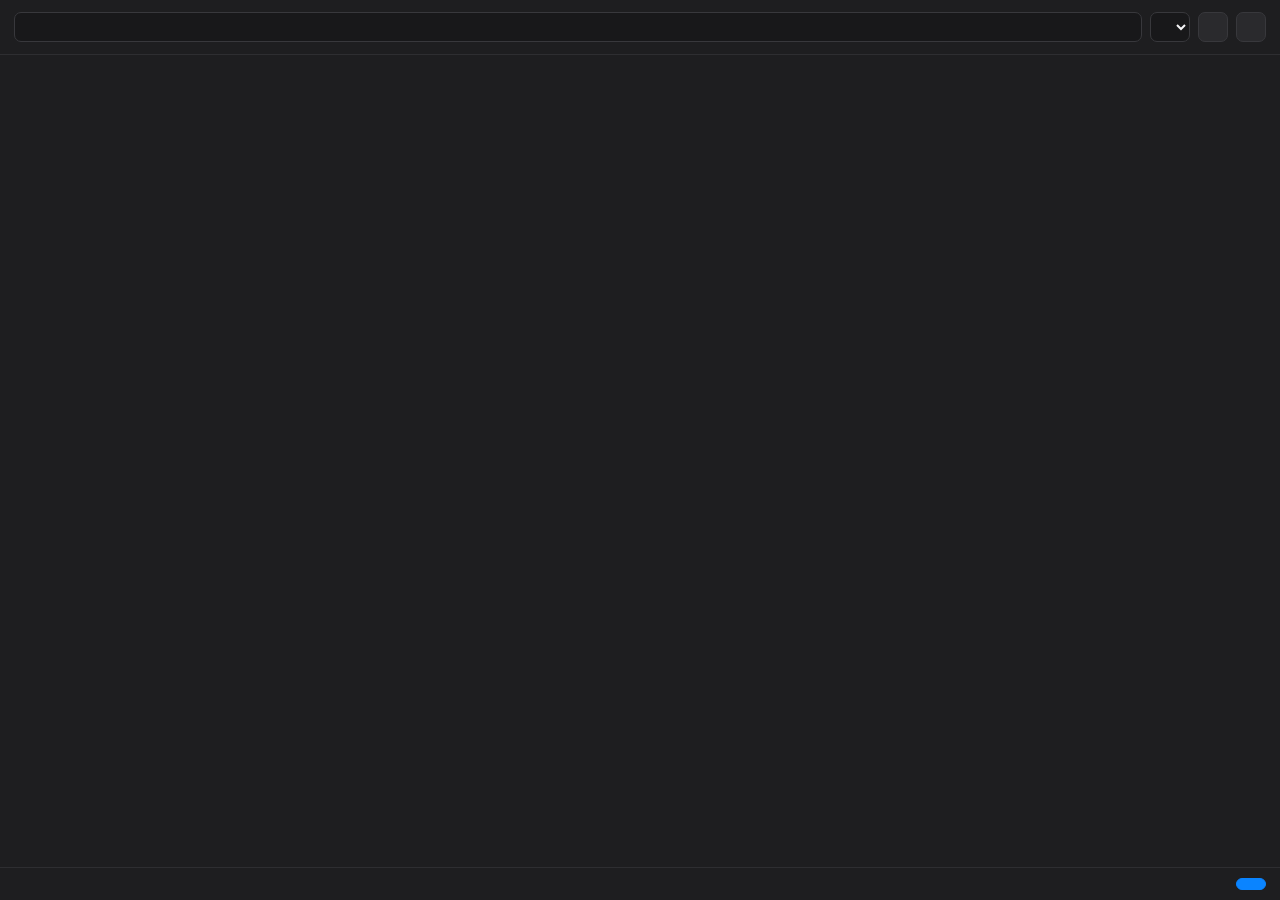
<file: extension/links.html>
<!doctype html>
<html><head><meta charset="utf-8"><title>sushLoad</title>
<link rel="stylesheet" href="ui.css"><link rel="stylesheet" href="links.css"></head>
<body>
<div class="bar">
  <input class="field" id="q" data-i18n-ph="linksFilter" spellcheck="false" autocomplete="off">
  <select class="field" id="type"></select>
  <button class="btn" id="all" data-i18n="linksSelectAll"></button>
  <button class="btn" id="none" data-i18n="linksSelectNone"></button>
</div>
<div class="list" id="list"></div>
<div class="foot">
  <span class="muted small" id="count"></span>
  <span class="small" id="msg"></span>
  <span class="grow"></span>
  <button class="btn primary" id="go"></button>
</div>
<script type="module" src="links.js"></script>
</body></html>
</file>
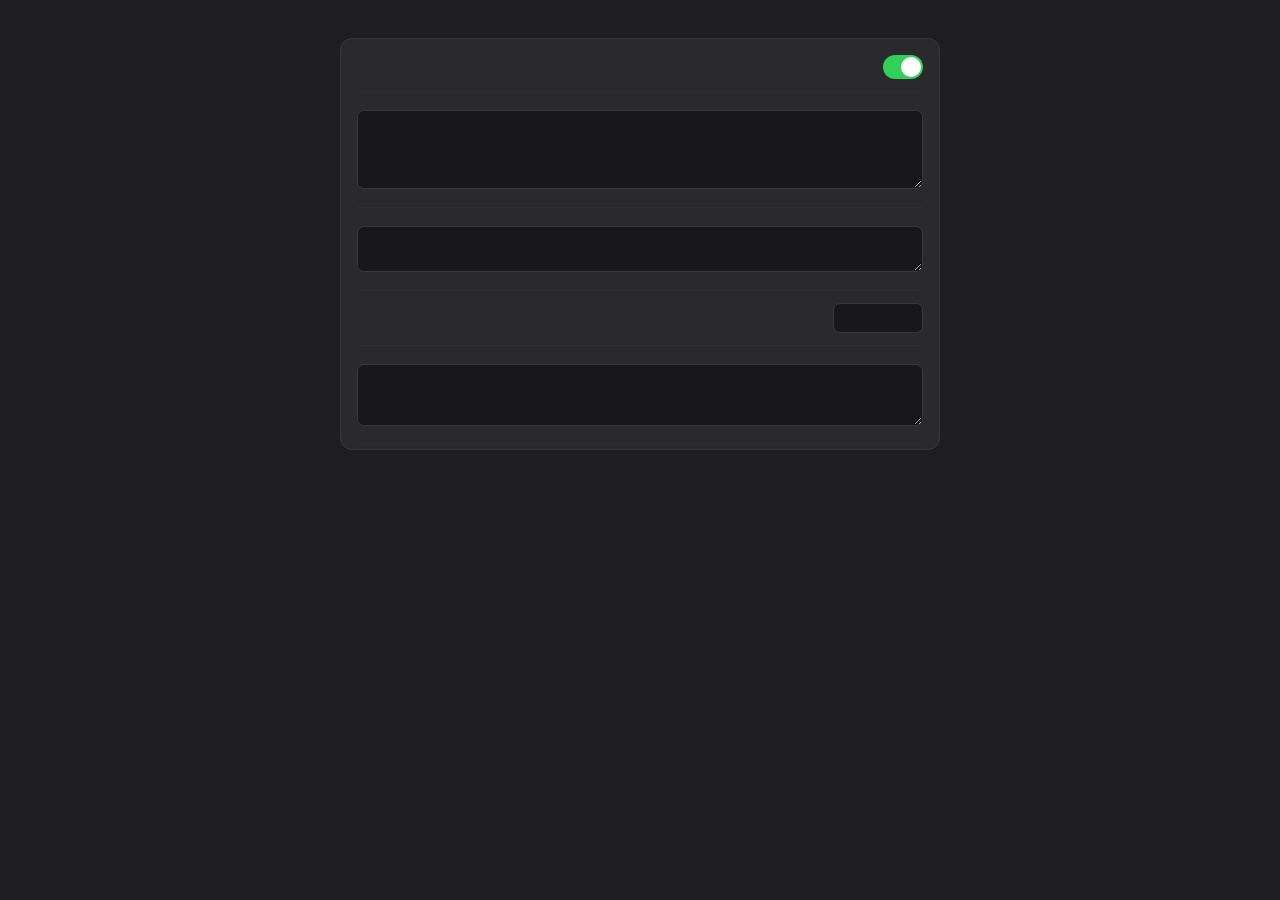
<file: extension/options.html>
<!doctype html>
<html><head><meta charset="utf-8"><title>sushLoad</title>
<link rel="stylesheet" href="ui.css"><link rel="stylesheet" href="options.css"></head>
<body>
<main>
  <h1 data-i18n="optTitle"></h1>
  <div class="card">
    <div class="frow"><div class="flabel"><div data-i18n="optCapture"></div><div class="muted small" data-i18n="optCaptureHint"></div></div>
      <button class="switch" id="enabled" role="switch" aria-checked="true"><i></i></button></div>
    <div class="frow col"><div data-i18n="optTypes"></div><textarea class="field" id="exts" rows="4" spellcheck="false"></textarea>
      <div class="muted small" data-i18n="optTypesHint"></div></div>
    <div class="frow col"><div data-i18n="optDocTypes"></div><textarea class="field" id="docExts" rows="2" spellcheck="false"></textarea>
      <div class="muted small" data-i18n="optDocTypesHint"></div></div>
    <div class="frow"><div class="flabel" data-i18n="optMinSize"></div>
      <input class="field num" id="minSize" type="number" min="0" step="any"></div>
    <div class="frow col"><div data-i18n="optSites"></div><textarea class="field" id="sites" rows="3" spellcheck="false"></textarea>
      <div class="muted small" data-i18n="optSitesHint"></div></div>
  </div>
  <div class="small ok" id="saved"></div>
</main>
<script type="module" src="options.js"></script>
</body></html>
</file>
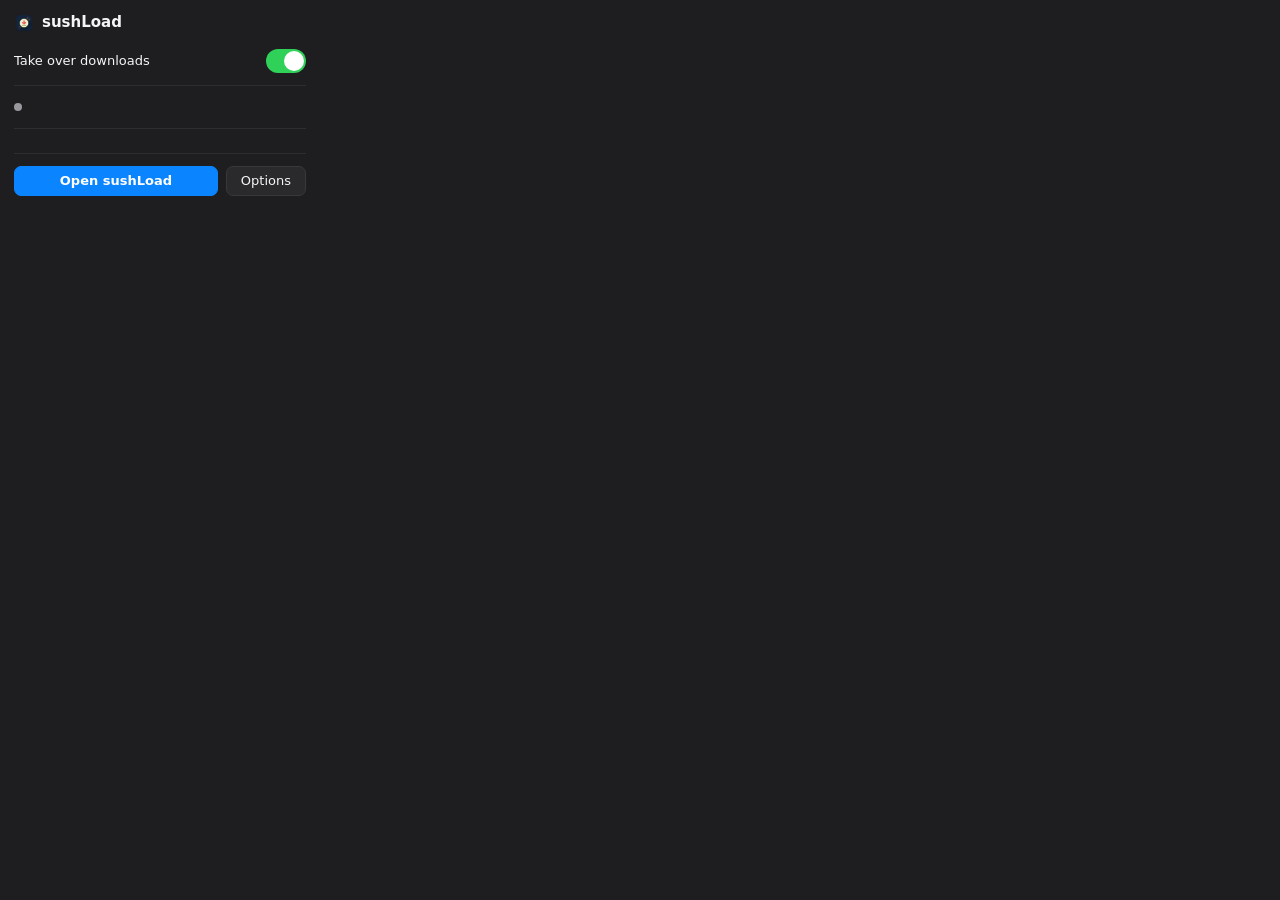
<file: extension/popup.html>
<!doctype html>
<html><head><meta charset="utf-8"><title>sushLoad</title>
<link rel="stylesheet" href="ui.css"><link rel="stylesheet" href="popup.css"></head>
<body>
<div class="head"><img src="icons/32.png" width="20" height="20" alt=""><b>sushLoad</b></div>
<div class="frow">
  <div class="flabel"><div data-i18n="popupCapture">Take over downloads</div>
    <div class="muted small" data-i18n="popupCaptureHint"></div></div>
  <button class="switch" id="sw" role="switch" aria-checked="true"><i></i></button>
</div>
<div class="frow"><div id="status"><span class="dot" id="dot"></span><span id="stext" data-i18n="statusChecking"></span></div></div>
<div class="frow"><div class="muted small" id="note" hidden></div></div>
<div class="btns">
  <button class="btn primary" id="open" data-i18n="popupOpen">Open sushLoad</button>
  <button class="btn" id="opts" data-i18n="popupOptions">Options</button>
</div>
<script type="module" src="popup.js"></script>
</body></html>
</file>
<file: extension/ui.css>
:root {
  --bg: #1e1e20; --surface: #2a2a2d; --sunken: #18181a; --line: #38383c; --hair: #2e2e31;
  --accent: #0a84ff; --ok: #30d158; --warn: #ffb340; --err: #ff453a; --muted: #98989d; --text: #f5f5f7;
  --font: -apple-system, "SF Pro Text", "Helvetica Neue", "Vazirmatn", "Geeza Pro", "Tahoma", system-ui, sans-serif;
  --mono: "SF Mono", ui-monospace, Menlo, monospace;
  color-scheme: dark;
}
* { box-sizing: border-box; }
html, body { margin: 0; background: var(--bg); color: var(--text); font: 13px/1.4 var(--font); -webkit-font-smoothing: antialiased; }
button, input, select, textarea { font: inherit; color: inherit; }
[hidden] { display: none !important; }
.muted { color: var(--muted); }
.small { font-size: 11.5px; }
.btn { background: var(--surface); border: 1px solid var(--line); border-radius: 7px; padding: 5px 14px; cursor: default; white-space: nowrap; }
.btn:hover { background: #333337; }
.btn:disabled { opacity: .4; pointer-events: none; }
.btn.primary { background: var(--accent); border-color: var(--accent); color: #fff; font-weight: 600; }
.btn.primary:hover { background: #2a94ff; }
.field { background: var(--sunken); border: 1px solid var(--line); border-radius: 7px; padding: 5px 9px; min-width: 0; }
.field:focus { outline: 2px solid rgba(10,132,255,.55); outline-offset: -1px; border-color: var(--accent); }
textarea.field { width: 100%; resize: vertical; font-family: var(--mono); font-size: 12px; direction: ltr; text-align: left; }
.switch { flex: none; width: 40px; height: 24px; border-radius: 12px; border: 0; background: #48484c; position: relative; padding: 0; cursor: default; transition: background .15s; }
.switch i { position: absolute; top: 2px; inset-inline-start: 2px; width: 20px; height: 20px; border-radius: 50%; background: #fff; transition: inset-inline-start .15s; }
.switch[aria-checked=true] { background: var(--ok); }
.switch[aria-checked=true] i { inset-inline-start: 18px; }
.frow { display: flex; align-items: center; gap: 16px; padding: 12px 0; border-bottom: 1px solid var(--hair); }
.frow.col { flex-direction: column; align-items: stretch; gap: 6px; }
.frow.last { border-bottom: 0; }
.flabel { flex: 1; min-width: 0; }
.dot { display: inline-block; width: 8px; height: 8px; border-radius: 50%; background: var(--muted); margin-inline-end: 7px; }
.dot.ok { background: var(--ok); } .dot.warn { background: var(--warn); } .dot.err { background: var(--err); }
</file>
<file: extension/links.css>
html, body { height: 100%; overflow: hidden; }
body { display: flex; flex-direction: column; }
.bar { display: flex; gap: 8px; padding: 12px 14px; border-bottom: 1px solid var(--hair); }
.bar .field:first-child { flex: 1; }
.list { flex: 1; overflow-y: auto; padding: 4px 6px; }
.row { display: flex; align-items: flex-start; gap: 10px; padding: 5px 8px; border-radius: 7px; }
.row:hover { background: rgba(255,255,255,.05); }
.row input { margin-top: 3px; flex: none; }
.row .t { min-width: 0; flex: 1; }
.row .l1 { white-space: nowrap; overflow: hidden; text-overflow: ellipsis; }
.row .l2 { white-space: nowrap; overflow: hidden; text-overflow: ellipsis; direction: ltr; text-align: start; color: var(--muted); font: 11px var(--mono); }
.row .tag { flex: none; color: var(--muted); font-size: 11px; padding-top: 2px; }
.empty { padding: 40px 20px; text-align: center; color: var(--muted); }
.foot { display: flex; align-items: center; gap: 12px; padding: 10px 14px; border-top: 1px solid var(--hair); }
.grow { flex: 1; }
#msg.err { color: var(--err); } #msg.ok { color: var(--ok); }
</file>
<file: extension/options.css>
main { max-width: 640px; margin: 0 auto; padding: 24px 20px 40px; }
h1 { font-size: 17px; font-weight: 600; margin: 0 0 14px; }
.card { background: var(--surface); border: 1px solid var(--line); border-radius: 12px; padding: 4px 16px; }
.num { width: 90px; }
.ok { color: var(--ok); min-height: 18px; padding-top: 10px; }
</file>
<file: extension/popup.css>
body { width: 320px; padding: 12px 14px 14px; }
.head { display: flex; align-items: center; gap: 8px; font-size: 15px; padding-bottom: 4px; }
.btns { display: flex; gap: 8px; padding-top: 12px; }
.btns .primary { flex: 1; }
#status { color: var(--text); }
</file>
